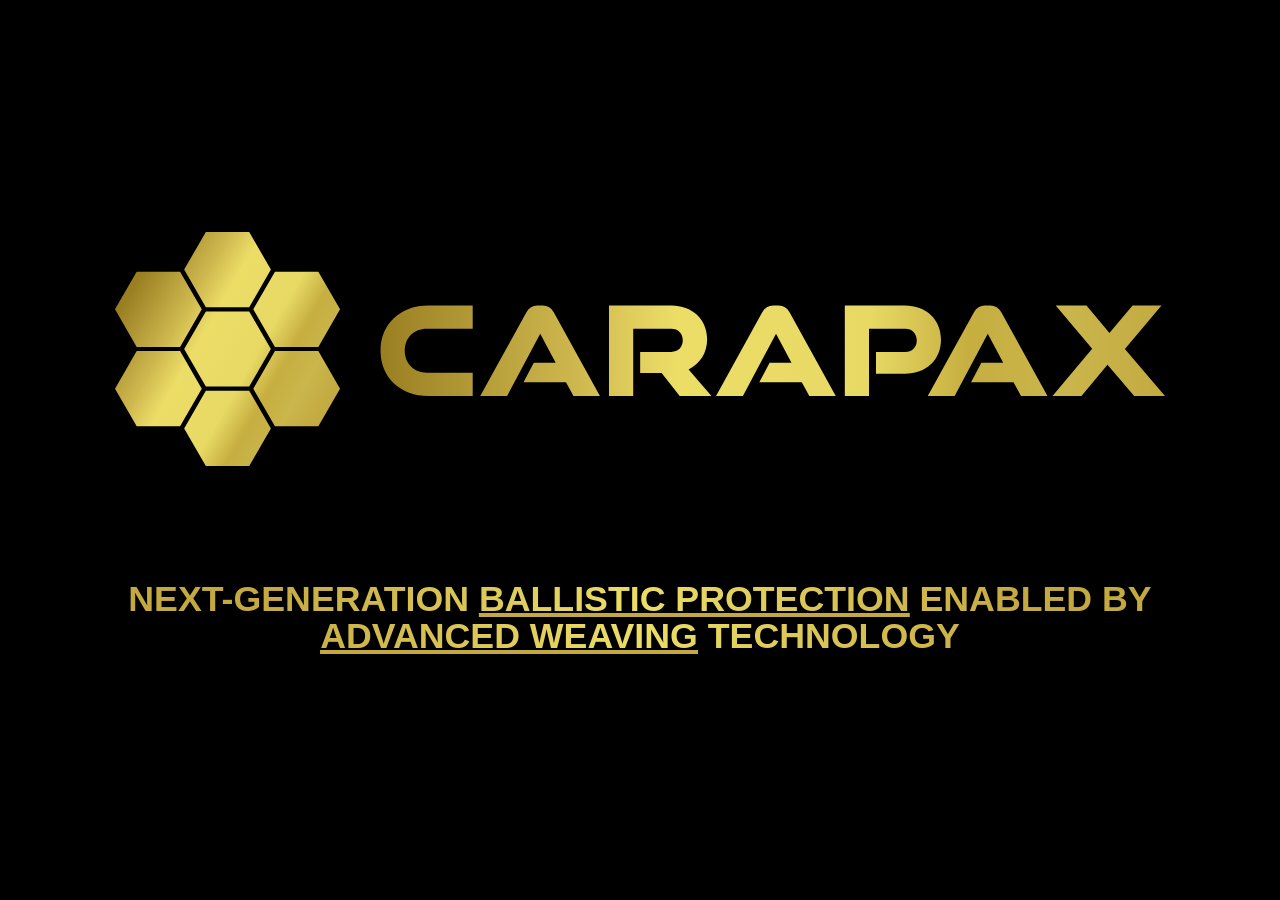
<file: index.html>
<!doctype html>
<html lang="en">
<head>
	<meta charset="utf-8" />
	<meta name="viewport" content="width=device-width,initial-scale=1" />
	<title>CARAPAX — Next‑Gen Ballistic Protection</title>
	<link rel="stylesheet" href="style.css">
</head>
<body>
	<main class="snap-container">

		<section class="panel hero" id="hero">
			<div class="hero-inner">
				<div class="logo-wrap">
					<!-- Use project image for logo (scaled) -->
					<img src="images/Logo_scaled.svg" alt="CARAPAX logo" class="logo-img logo-large">
				</div>

				<h1 class="hero-title grad-text" aria-label="NEXT-GENERATION BALLISTIC PROTECTION ENABLED BY ADVANCED WEAVING TECHNOLOGY">
					NEXT-GENERATION <span class="underline">BALLISTIC PROTECTION</span> ENABLED BY <span class="underline">ADVANCED WEAVING</span> TECHNOLOGY
				</h1>
			</div>
		</section>

		<section class="panel explanation" id="explanation">
			<div class="section-inner">
				<div class="explanation-inner">
					<div class="logo-small">
						<img src="images/Logo_scaled.svg" alt="CARAPAX logo" class="logo-img logo-small">
					</div>
					<p class="lead grad-text explanation-lead">
					We develop next-generation ballistic protection for the modern battlefield. Present and future military conflicts are driving demand for a new generation of ballistic protection. Our proprietary weaving technology enables the production of advanced multilayer ballistic 3D textiles.
					</p>
				</div>
			</div>
		</section>

		<section class="panel problems" id="problems">
			<div class="section-inner">
				<h2 class="section-title grad-text">The problems with current bulletproof vests:</h2>

				<div class="center-block">
					<table class="problems-table">
						<tr>
							<td><img src="images/shield_lock_icon_golden.svg" alt="shield_lock_icon_golden"></td>
							<td><span class="icon-text grad-text">Excessive weight</span></td>
						</tr>
						<tr>
							<td><img src="images/shield_off_icon_golden.svg" alt="shield_off_icon_golden"></td>
							<td><span class="icon-text grad-text">Movements restriction</span></td>
						</tr>
						<tr>
							<td><img src="images/cloud_shield_icon_golden.svg" alt="cloud_shield_icon_golden"></td>
							<td><span class="icon-text grad-text">Small protection area</span></td>
						</tr>
						<tr>
							<td><img src="images/shield_broken_protect_icon_golden.svg" alt="shield_broken_icon_golden"></td>
							<td><span class="icon-text grad-text">Cannot be repaired</span></td>
						</tr>
					</table>
				</div>
			</div>
		</section>

		<section class="panel solution" id="solution1">
			<div class="section-inner">
				<h2 class="section-title grad-text">Our solution,<img src="images/Logo_CARAPAX_only.svg" alt="CARAPAX" class="inline-logo"></h2>
				<div class="split">
					<div class="left grad-text">
						<p class="bold-right">consists of specially shaped tiles from extremely light composite material, attached to a flexible fabric layer. These tiles interlock with no gaps, even when the armor is bent</p>
					</div>
					<div class="right">
						<div class="segments-wrapper"><img src="images/segments.png" alt="segments" class="segments-img"></div>
					</div>
				</div>
			</div>
		</section>

		<section class="panel solution" id="solution2">
			<div class="section-inner solution2-inner">
				<p class="solution2-text grad-text">and threaded fasteners on each segment allows for multiple connection and disconnection to\from basic flexible layer:</p>
				<div class="solution2-image-wrap">
					<img src="images/single_segment.png" alt="single segment" class="solution2-image">
				</div>
				<p class="solution2-caption grad-text">Yes, it’s that simple. But such simple invention leads to groundbreaking</p>
			</div>
		</section>

		<section class="panel advantages" id="advantages">
			<div class="section-inner advantages-inner">
				<h2 class="section-title advantages-title grad-text">UNIQUE ADVANTAGES:</h2>
				<p class="advantages-text grad-text">Hard tiles (segments) from proprietary ultra-light composite material can effectively stop the bullet, but the protection remains comfortable to wear due to flexibility of basic fabric layer.</p>
				<p class="advantages-text grad-text">Due to threaded fasteners on each segment, our armor is repairable (damaged tiles could be replaced) and modular (user can choose protection level of each individual tile).</p>
				<p class="advantages-text grad-text">Vests could be female-fit due to flexibility and anatomical shape.</p>
			</div>
		</section>

		<section class="panel money" id="money">
			<div class="section-inner money-inner">
				<div class="money-block">
					<h2 class="section-title money-title grad-text">BUSINESS MODEL</h2>
					<p class="money-text grad-text">Our initial revenue comes from <span class="money-underline">ballistic protection systems supplied</span> to military, law-enforcement and security customers.</p>
					<p class="money-text grad-text">In parallel, our proprietary weaving technology enables the development and commercialization of <span class="money-underline">advanced composite materials</span>.</p>
					<p class="money-text grad-text">Long-term, we plan to expand through <span class="money-underline">technology licensing</span> and <span class="money-underline">partnerships</span> for industrial-scale manufacturing.</p>
				</div>

				<div class="money-block">
					<h2 class="section-title money-title grad-text">PRIMARY MARKET (BULLETPROOF VESTS)</h2>
					<p class="money-text grad-text">TAM 2026 is ~1.82B USD and is forecast to rise to ~2.15B by 2031.</p>
					<p class="money-text grad-text">Market is not consolidated.</p>
					<p class="money-text grad-text">The US and EU lead in market share, but Asia-Pacific is the fastest-growing region.</p>
				</div>

				<a class="money-source" href="https://www.mordorintelligence.com/industry-reports/bulletproof-vest-market" target="_blank" rel="noopener noreferrer">source - https://www.mordorintelligence.com/industry-reports/bulletproof-vest-market</a>
			</div>
		</section>

		<section class="panel roadmap" id="roadmap">
			<div class="section-inner roadmap-inner">
				<h2 class="section-title roadmap-title grad-text">ROADMAP</h2>
				<ol class="roadmap-list roadmap-list-roman grad-text" start="I">
					<li>R&amp;D stage. We are still here, but:
						<ol class="roadmap-sublist grad-text">
							<li>Core technologies were developed.</li>
							<li>The concept was validated through shooting tests.</li>
							<li>Potential customers (soldiers) were interviewed.</li>
							<li>Two patent applications submitted.</li>
							<li>Third patent application in preparation.</li>
						</ol>
					</li>
				</ol>
				<ol class="roadmap-list roadmap-list-roman grad-text" start="VII">
					<li>Securing seed funding.</li>
					<li>Small-scale battlefield testing in Ukraine.</li>
					<li>Certification of protection systems and materials.</li>
					<li>Small-scale manufacturing and sales.</li>
					<li>Manufacturing partnerships through technology licensing.</li>
					<li>Mass-production and large-volume sales.</li>
					<li>Development of a "Future Soldier" smart armor system based on a flexible active exoskeleton.</li>
				</ol>
			</div>
		</section>

		<section class="panel team" id="team">
			<div class="section-inner team-inner">
				<h2 class="section-title team-title grad-text">TEAM</h2>
				<div class="members">
					<div class="member">
						<img src="images/yura.png" alt="Yurii">
						<h5>Yurii Pasha</h5>
						<p class="member-role">CEO</p>
					</div>
					<div class="member">
						<img src="images/pasha.png" alt="Pasha">
						<h5>Pavlo Hrebenko</h5>
						<p class="member-role">CTO</p>
					</div>
				</div>
				<div class="description">
					<p>We’re a two-person team driven by a shared obsession: creating the world’s most advanced bulletproof vests. Before the war in Ukraine started, we founded 2 startups (last one was operationally profitable).</p>
				</div>
			</div>
		</section>

		<section class="panel closing" id="closing">
			<div class="section-inner closing-inner">
				<img src="images/Logo_scaled.svg" alt="CARAPAX logo" class="logo-img logo-large closing-logo">
				<div class="closing-footer">
					<a class="closing-footer-link" href="impressum.html">Impressum</a>
					<a class="closing-footer-link" href="privacy-policy.html">Privacy Policy (Datenschutz)</a>
					<span class="closing-footer-text">2026 - CARAPAX - startup project</span>
				</div>
			</div>
		</section>

	</main>
</body>
</html>
</file>
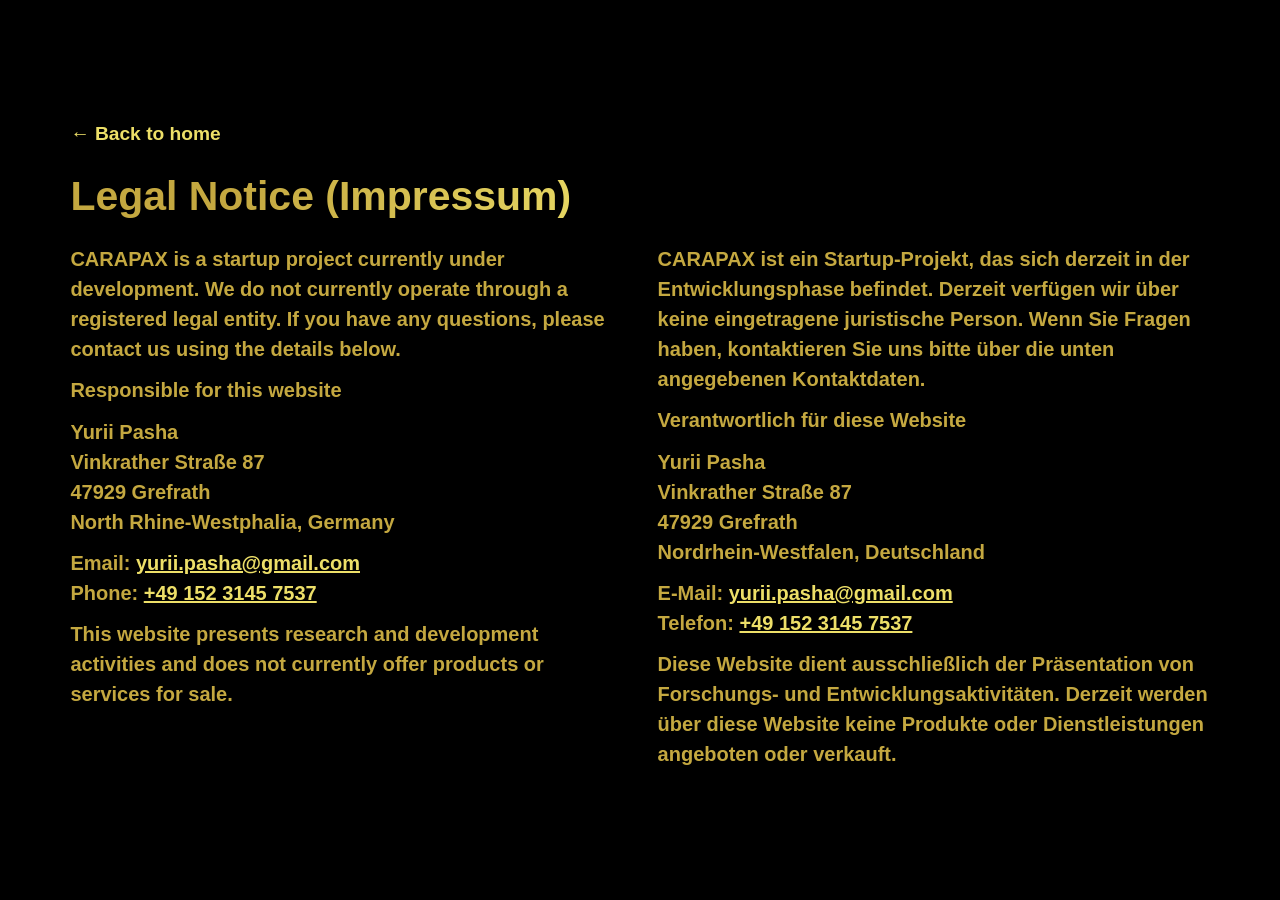
<file: impressum.html>
<!doctype html>
<html lang="en">
<head>
	<meta charset="utf-8" />
	<meta name="viewport" content="width=device-width,initial-scale=1" />
	<title>Impressum — CARAPAX</title>
	<link rel="stylesheet" href="style.css">
</head>
<body class="legal-page">
	<main class="legal-page-shell">
		<a class="back-link" href="index.html">← Back to home</a>
		<h1 class="grad-text">Legal Notice (Impressum)</h1>
		<div class="legal-grid">
			<div class="legal-column">
				<p>CARAPAX is a startup project currently under development. We do not currently operate through a registered legal entity. If you have any questions, please contact us using the details below.</p>
				<p><strong>Responsible for this website</strong></p>
				<p>Yurii Pasha<br>
				Vinkrather Straße 87<br>
				47929 Grefrath<br>
				North Rhine-Westphalia, Germany</p>
				<p>Email: <a href="mailto:yurii.pasha@gmail.com">yurii.pasha@gmail.com</a><br>
				Phone: <a href="tel:+4915231457537">+49 152 3145 7537</a></p>
				<p>This website presents research and development activities and does not currently offer products or services for sale.</p>
			</div>
			<div class="legal-column">
				<p>CARAPAX ist ein Startup-Projekt, das sich derzeit in der Entwicklungsphase befindet. Derzeit verfügen wir über keine eingetragene juristische Person. Wenn Sie Fragen haben, kontaktieren Sie uns bitte über die unten angegebenen Kontaktdaten.</p>
				<p><strong>Verantwortlich für diese Website</strong></p>
				<p>Yurii Pasha<br>
				Vinkrather Straße 87<br>
				47929 Grefrath<br>
				Nordrhein-Westfalen, Deutschland</p>
				<p>E-Mail: <a href="mailto:yurii.pasha@gmail.com">yurii.pasha@gmail.com</a><br>
				Telefon: <a href="tel:+4915231457537">+49 152 3145 7537</a></p>
				<p>Diese Website dient ausschließlich der Präsentation von Forschungs- und Entwicklungsaktivitäten. Derzeit werden über diese Website keine Produkte oder Dienstleistungen angeboten oder verkauft.</p>
			</div>
		</div>
	</main>
</body>
</html>
</file>
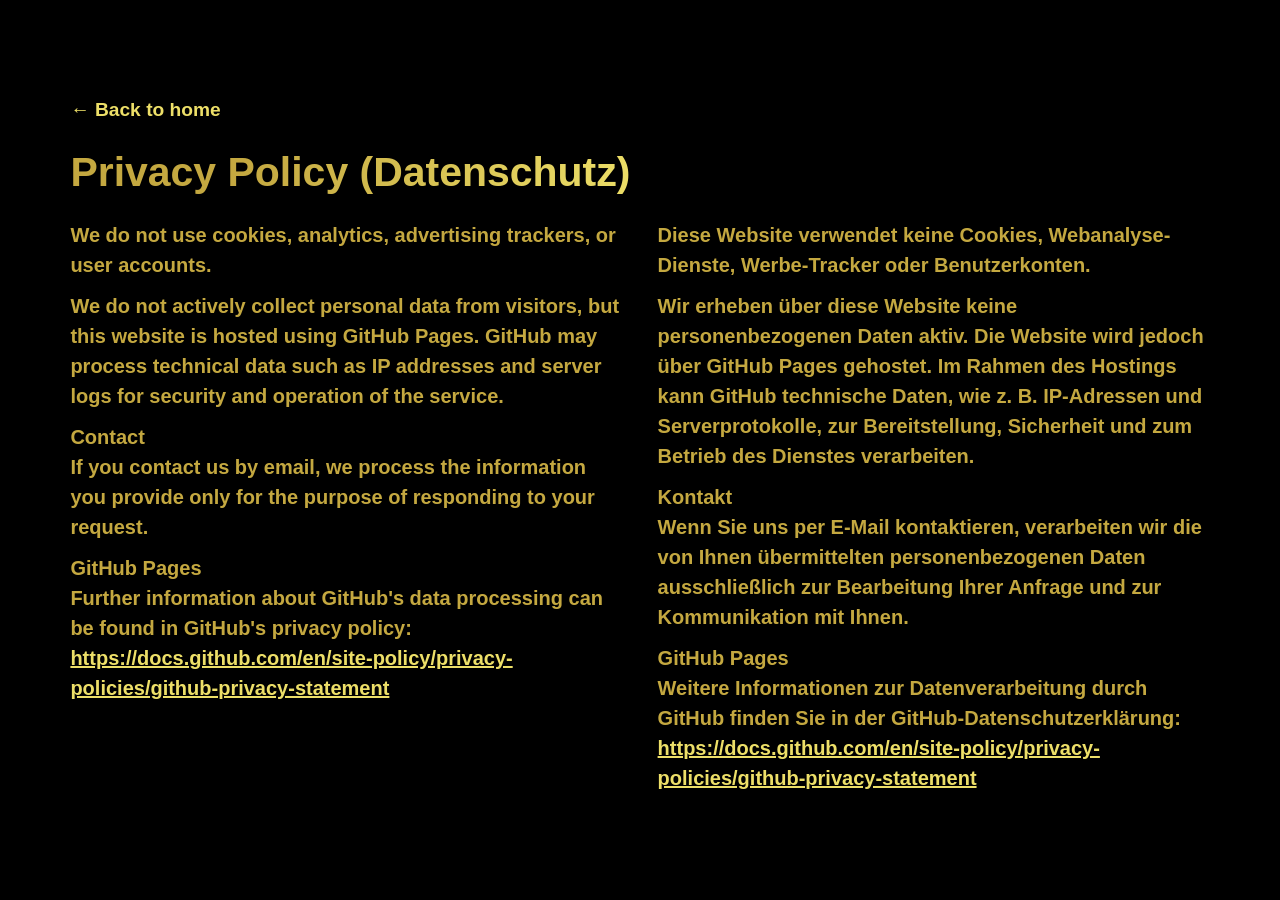
<file: privacy-policy.html>
<!doctype html>
<html lang="en">
<head>
	<meta charset="utf-8" />
	<meta name="viewport" content="width=device-width,initial-scale=1" />
	<title>Privacy Policy (Datenschutz) — CARAPAX</title>
	<link rel="stylesheet" href="style.css">
</head>
<body class="legal-page">
	<main class="legal-page-shell">
		<a class="back-link" href="index.html">← Back to home</a>
		<h1 class="grad-text">Privacy Policy (Datenschutz)</h1>
		<div class="legal-grid">
			<div class="legal-column">
				<p>We do not use cookies, analytics, advertising trackers, or user accounts.</p>
				<p>We do not actively collect personal data from visitors, but this website is hosted using GitHub Pages. GitHub may process technical data such as IP addresses and server logs for security and operation of the service.</p>
				<p><strong>Contact</strong><br>
				If you contact us by email, we process the information you provide only for the purpose of responding to your request.</p>
				<p><strong>GitHub Pages</strong><br>
				Further information about GitHub's data processing can be found in GitHub's privacy policy:<br>
				<a href="https://docs.github.com/en/site-policy/privacy-policies/github-privacy-statement" target="_blank" rel="noopener noreferrer">https://docs.github.com/en/site-policy/privacy-policies/github-privacy-statement</a></p>
			</div>
			<div class="legal-column">
				<p>Diese Website verwendet keine Cookies, Webanalyse-Dienste, Werbe-Tracker oder Benutzerkonten.</p>
				<p>Wir erheben über diese Website keine personenbezogenen Daten aktiv. Die Website wird jedoch über GitHub Pages gehostet. Im Rahmen des Hostings kann GitHub technische Daten, wie z. B. IP-Adressen und Serverprotokolle, zur Bereitstellung, Sicherheit und zum Betrieb des Dienstes verarbeiten.</p>
				<p><strong>Kontakt</strong><br>
				Wenn Sie uns per E-Mail kontaktieren, verarbeiten wir die von Ihnen übermittelten personenbezogenen Daten ausschließlich zur Bearbeitung Ihrer Anfrage und zur Kommunikation mit Ihnen.</p>
				<p><strong>GitHub Pages</strong><br>
				Weitere Informationen zur Datenverarbeitung durch GitHub finden Sie in der GitHub-Datenschutzerklärung:<br>
				<a href="https://docs.github.com/en/site-policy/privacy-policies/github-privacy-statement" target="_blank" rel="noopener noreferrer">https://docs.github.com/en/site-policy/privacy-policies/github-privacy-statement</a></p>
			</div>
		</div>
	</main>
</body>
</html>
</file>
<file: style.css>
:root{
	--gold-center: #EDDF68;
	--gold-edge: #C4A840;
	--bg: #000000;
}

/* Global reset */
html,body{
	height:100%;
	margin:0;
	background:var(--bg);
}
body{
	font-family: Arial, Helvetica, sans-serif;
	color:var(--gold-edge);
	-webkit-font-smoothing:antialiased;
	-moz-osx-font-smoothing:grayscale;
}

/* Scroll snap container */
.snap-container{
	height:100vh;
	overflow-y:auto;
	scroll-snap-type:y mandatory;
}

.panel{
	scroll-snap-align:center;
	height:clamp(600px,100vh,1200px);
	min-height:600px;
	max-height:1200px;
	display:flex;
	align-items:center;
	justify-content:center;
	background:var(--bg);
	padding:1.25rem 2rem 2rem;
	box-sizing:border-box;
}

.panel.solution{
	align-items:center;
}

.section-inner{max-width:1100px; width:100%; text-align:center}

/* Hero styling */
.hero-inner{display:flex;flex-direction:column;align-items:center;gap:7.2rem}
/* Logo image sizing (uses images/Logo_scaled.svg) */
.logo-img{display:block;margin:0 auto;height:auto}
.logo-large{width:clamp(978.6px,116.7vmin,2556px)}
.logo-small{width:clamp(393.93px,72.03735vmin,1375.7436px)}

.hero-title{
	font-family: 'Liberation Sans', Arial, sans-serif;
	font-weight:700;
	font-size:clamp(1.512rem,3.969vmin,3.969rem);
	line-height:1.05;
	text-align:center;
	max-width:1100px;
	margin:0 1rem;
}
.underline{text-decoration:underline; text-decoration-color:var(--gold-edge); text-decoration-thickness:0.12em}

/* Smaller logo on explanation */
.center-vertical{display:flex;flex-direction:column;align-items:center;justify-content:center}

/* Explanation tweaks */
.explanation-inner{display:flex;flex-direction:column;align-items:center;justify-content:center;gap:2.25rem;max-width:1100px;margin:0 auto}
#explanation .explanation-lead{font-weight:700; font-size:clamp(1.8785rem,5.5539vmin,3.5937rem); margin:0;text-align:justify; max-width:1400px; line-height:1.3; padding-top:1.25rem}
#explanation .logo-small{flex:0 0 auto; margin:0 auto}

/* Gradient text used across headings and key text */
.grad-text{
	background:radial-gradient(circle at center, var(--gold-center) 0%, var(--gold-edge) 70%);
	-webkit-background-clip:text;
	background-clip:text;
	color:transparent;
}

.lead{font-size:1.05rem;line-height:1.5;margin:1rem 0}
.section-title{font-size:clamp(1.2rem,3vmin,2.2rem); margin-bottom:1rem}

/* Problems table layout */
.problems-table{font-size:clamp(2.3595rem,6.4614vw,4.0535rem);text-align:left;border-spacing:1rem 0;vertical-align:middle;margin:2rem auto 0;max-width:980px}
.problems-table .icon-text{font-weight:700}
.problems-table img{width:100%;height:auto;display:block;max-width:clamp(60px,8vw,100px)}
.problems-table td{min-width:clamp(60px,8vw,100px);padding:0.75rem 0;vertical-align:middle}
.problems-table td:last-child{padding-left:1.5rem}

.center-block{max-width:1100px;margin:0 auto}

.simple-list{list-style:none;padding:0;margin:0;display:flex;flex-direction:column;gap:.6rem}

/* Solution split layout */
.solution .section-inner{max-width:1200px}
.split{display:flex;gap:6rem;align-items:center;justify-content:center;flex-wrap:wrap}
.split .left{flex:1;min-width:340px}
.split .right{flex:1;min-width:340px;display:flex;align-items:center;justify-content:center}

/* Solution2 layout */
.solution2-inner{display:flex;flex-direction:column;align-items:center;justify-content:center;gap:2rem;max-width:1100px;margin:0 auto}
.solution2-text{font-size:clamp(1.7rem,4.1vw,2.7rem);font-weight:700;text-align:justify;max-width:1200px;line-height:1.4;margin:0}
.solution2-image-wrap{display:flex;justify-content:center;align-items:center}
.solution2-image{width:clamp(213.33px,32vw,466.67px);height:auto;display:block;max-width:100%}
.solution2-caption{font-size:clamp(1.65rem,3.9vw,2.5rem);font-weight:700;text-align:center;max-width:1100px;line-height:1.4;margin:0}

/* Advantages section */
.advantages-inner{display:flex;flex-direction:column;align-items:center;justify-content:center;gap:1.6rem;max-width:1200px;margin:0 auto}
.advantages-title{font-size:clamp(2.7rem,6.2vw,4rem);margin:0 0 0.5rem;line-height:1.1}
.advantages-text{font-size:clamp(1.8rem,4.3vw,2.7rem);font-weight:700;text-align:justify;max-width:1200px;line-height:1.4;margin:0}

/* Money section */
.money-inner{display:flex;flex-direction:column;align-items:center;justify-content:center;gap:2.8rem;max-width:1250px;margin:0 auto}
.money-block{display:flex;flex-direction:column;align-items:center;gap:0.7rem;max-width:1100px;width:100%}
.money-title{font-size:clamp(2.2rem,5vw,3.2rem);margin:0;line-height:1.1;text-align:center}
.money-text{font-size:clamp(1.5rem,3.5vw,2.1rem);font-weight:700;text-align:justify;max-width:1100px;line-height:1.35;margin:0}
.money-underline{text-decoration:underline;text-decoration-color:var(--gold-edge);text-decoration-thickness:0.12em}
.money-source{font-size:clamp(0.85rem,1.5vw,1.05rem);color:var(--gold-center);text-decoration:underline;text-align:center;margin-top:0.25rem}

#money .money-block:last-of-type{align-items:flex-start;}
#money .money-block:last-of-type .money-title,
#money .money-block:last-of-type .money-text{text-align:left;}

/* Roadmap section */
.roadmap-inner{display:flex;flex-direction:column;align-items:flex-start;justify-content:center;gap:1.2rem;max-width:1200px;margin:0 auto}
.roadmap-title{font-size:clamp(2.4rem,5.4vw,3.4rem);margin:0;line-height:1.1;text-align:center;align-self:center}
.roadmap-intro{font-size:clamp(1.5rem,3.5vw,2.1rem);font-weight:700;text-align:justify;max-width:1100px;line-height:1.35;margin:0}
.roadmap-list{display:block;margin:0 0 0 0.8rem;padding-inline-start:0.8rem;max-width:1100px;width:auto;font-size:clamp(1.45rem,3.4vw,2.05rem);font-weight:700;line-height:1.35;text-align:justify;list-style-position:outside;color:var(--gold-edge)}
.roadmap-list li{margin-bottom:0.35rem}
.roadmap-list li::marker{color:var(--gold-edge)}
.roadmap-list-roman{list-style-type:upper-roman;padding-inline-start:0.8rem;margin-left:0}
.roadmap-sublist{margin:0.35rem 0 0 0.9rem;padding-inline-start:0.7rem;font-size:clamp(1.25rem,2.9vw,1.7rem);list-style-type:decimal;color:var(--gold-edge)}
.roadmap-sublist li::marker{color:var(--gold-edge)}

/* Team section */
.team-inner{display:flex;flex-direction:column;align-items:center;justify-content:center;gap:1.2rem;max-width:1400px;margin:0 auto}
.team-title{font-size:clamp(2.4rem,5.4vw,3.4rem);margin:0;line-height:1.1;text-align:center}
.members{display:flex;justify-content:center;flex-direction:row;gap:min(9%, 90px);width:100%;text-align:center;margin-bottom:1rem}
.member{display:flex;flex-direction:column;align-items:center;gap:0.7rem}
.member h5{font-size:clamp(1.5rem,3vw,2.4rem);margin:0;font-weight:700}
.member-role{font-size:clamp(1.1rem,2.2vw,1.7rem);margin:0;font-weight:700;line-height:1.2}
.member img{object-fit:contain;height:auto;min-width:150px;max-width:19vw;width:100%}
.description{max-width:1360px;width:100%}
.description p{font-size:clamp(1.25rem,2.6vw,1.95rem);margin:0;text-align:justify;line-height:1.45;font-weight:700}

/* Closing section */
.panel.closing{align-items:stretch}
.closing-inner{display:flex;flex-direction:column;align-items:center;justify-content:center;gap:1.2rem;max-width:1300px;margin:0 auto;text-align:center;min-height:100%;width:100%;position:relative}
.closing-logo{width:clamp(450px,60vw,900px);margin:0 auto;transform:translateY(-4vh)}
.closing-text{font-size:clamp(1.7rem,3.9vw,2.6rem);font-weight:700;line-height:1.35;margin:0;max-width:1100px;padding-top:0.6rem}
.closing-contact{font-size:clamp(1.5rem,3.4vw,2.2rem);font-weight:700;line-height:1.45;margin:0}
.closing-signature{font-size:clamp(1.35rem,3.1vw,2rem);font-weight:700;line-height:1.35;margin:0;padding-top:0.4rem}
.closing-footer{display:flex;flex-wrap:wrap;justify-content:center;align-items:center;gap:0.8rem 1.2rem;position:absolute;bottom:0.25rem;left:50%;transform:translateX(-50%);width:100%;padding:0 1rem;box-sizing:border-box}
.closing-footer-link,.closing-footer-text{font-size:clamp(0.9rem,1.6vw,1.15rem);font-weight:700;color:var(--gold-center);text-decoration:underline}
.closing-footer-text{color:var(--gold-edge);text-decoration:none}

/* Problems title sizing */
#problems .section-title{font-size:clamp(3.1rem,7.75vmin,5.6rem);margin-bottom:4.5rem; padding-top:0}
#problems .section-inner{padding-top:0.1rem}

/* Solution1 title sizing */
.bold-right{font-weight:700;text-align:right;font-size:clamp(2.09rem,5.852vmin,3.344rem)}
#solution1 .section-title{font-size:clamp(3.312rem,8.28vmin,5.52rem);margin-bottom:2rem}
.inline-logo{height:auto;width:clamp(372.68px,46.754vmin,935.088px);vertical-align:middle;margin-left:1.25rem}
.segments-wrapper{padding:clamp(27.6px,4.6vmin,55.2px);border-radius:72px;background:transparent;border:2px solid var(--gold-edge));}
.segments-img{width:clamp(344.08px,62.56vmin,1407.6px);height:auto;border-radius:10px;display:block}

/* Contact link */
.contact-link{color:var(--gold-center);text-decoration:underline}

/* Small helpers */
.legal{font-size:.85rem;opacity:.85}
.legal-page{background:var(--bg);color:var(--gold-edge)}
.legal-page-shell{max-width:1600px;width:min(94vw, 1600px);margin:0 auto;padding:2rem 2rem 2.5rem;min-height:100vh;display:flex;flex-direction:column;justify-content:center;gap:1rem;box-sizing:border-box}
.legal-page-shell h1{margin:0 0 0.5rem;font-size:clamp(2rem,3.2vw,2.8rem);font-weight:700}
.legal-page-shell p{font-size:clamp(1rem,1.7vw,1.25rem);line-height:1.5;margin:0;font-weight:700}
.legal-grid{display:grid;grid-template-columns:1fr 1fr;gap:2.2rem;align-items:start}
.legal-column{display:flex;flex-direction:column;gap:0.7rem}
.back-link{color:var(--gold-center);text-decoration:none;font-weight:700;margin-bottom:0.75rem;display:inline-block;font-size:clamp(1rem,1.7vw,1.2rem)}
.back-link:hover{text-decoration:underline}

@media (max-width:800px){
	.legal-page-shell{padding:1.25rem 1rem 1.5rem}
	.legal-grid{grid-template-columns:1fr;gap:1.2rem}
}

/* Make sure anchors and any text remain readable on black */
a{color:var(--gold-center)}

/* Mobile-only tweaks */
@media (max-width:600px){
	body{overflow-x:hidden}
	.snap-container{height:100dvh;scroll-snap-type:y proximity}
	.panel{height:100dvh;min-height:100dvh;max-height:100dvh;padding:1rem 0.9rem 1.2rem;scroll-snap-align:start}
	.hero-inner{display:grid;grid-template-rows:minmax(0, 1fr) auto;align-items:center;justify-items:center;gap:5.2rem;min-height:100%;width:100%;padding-top:1rem;padding-bottom:1rem}
	.logo-large{width:min(78vw, 500px);margin:0;justify-self:center;align-self:center}
	.logo-small{width:min(58vw, 280px)}
	.hero-title{font-size:0.95rem;line-height:1.12;margin:0;align-self:center;justify-self:center;max-width:100%;padding-bottom:0.2rem;transform:translateY(-12vh)}
	#explanation .explanation-lead{font-size:1.24rem;text-align:justify;line-height:1.45;padding-top:0.4rem}
	#problems .section-title{font-size:1.7rem;margin-bottom:1rem}
	.problems-table{font-size:1.18rem;border-spacing:0 0.7rem;margin-top:0.4rem}
	.problems-table img{max-width:44px}
	.problems-table td{min-width:44px;padding:0.4rem 0}
	.problems-table td:last-child{padding-left:0.7rem}
	#solution1 .section-title{font-size:1.8rem;margin-bottom:0.9rem}
	.bold-right{font-size:1rem;text-align:center}
	.inline-logo{width:min(38vw, 180px)}
	.segments-wrapper{padding:0.8rem;border-radius:1rem}
	.segments-img{width:min(82vw, 340px)}
	.solution2-text{font-size:1rem;text-align:left}
	.solution2-caption{font-size:1rem}
	.advantages-title{font-size:1.6rem}
	.advantages-text{font-size:1rem;text-align:left}
	.money-title{font-size:1.55rem;text-align:center}
	.money-text{font-size:1rem;text-align:left;line-height:1.3}
	.roadmap-title{font-size:1.6rem}
	.roadmap-list{font-size:0.95rem;line-height:1.15}
	.roadmap-list li{margin-bottom:0.25rem}
	.roadmap-sublist{font-size:0.9rem;line-height:1.2}
	.members{flex-direction:column;gap:1rem;margin-bottom:0.8rem}
	.member img{min-width:120px;max-width:56vw}
	.description p{font-size:1rem;text-align:center}
	.closing-logo{width:min(72vw, 280px);transform:none}
	.closing-footer{position:static;transform:none;flex-direction:column;gap:0.45rem;padding:0;margin-top:0.35rem}
	.closing-footer-link,.closing-footer-text{font-size:0.85rem}
}



/* ===== Improved mobile layout ===== */
@media (max-width:768px){
  .snap-container{height:auto;scroll-snap-type:none;}
  .panel{height:auto;min-height:100dvh;max-height:none;padding:2rem 1.25rem;scroll-snap-align:none;}
  .hero-inner{display:flex;flex-direction:column;justify-content:center;gap:4.6rem;min-height:calc(100dvh - 4rem)}
  .hero-title{transform:none!important;font-size:clamp(1.15rem,4vw,1.7rem);line-height:1.2}
  .split{flex-direction:column;gap:2rem}
  .split .left,.split .right{min-width:0;width:100%}
  .bold-right{text-align:left;font-size:1.2rem}
  .section-title{margin-bottom:1.2rem}
  .advantages-text,.money-text,.solution2-text{font-size:1.15rem;line-height:1.6;text-align:left}
  #explanation .explanation-lead{font-size:1.28rem;line-height:1.45;text-align:justify}
  .problems-table{font-size:1.2rem}
  .roadmap-list{font-size:1.05rem;line-height:1.2}
  .roadmap-list li{margin-bottom:0.35rem}
  .roadmap-sublist{font-size:1rem;line-height:1.2}
  .description p{font-size:1.15rem;line-height:1.6;text-align:center}
  .members{flex-direction:column;gap:2rem}
  .member img{max-width:220px;width:60vw}
  .segments-img,.solution2-image{max-width:320px;width:100%;height:auto}
  .closing-footer{position:static;transform:none;margin-top:2rem}
}
</file>
